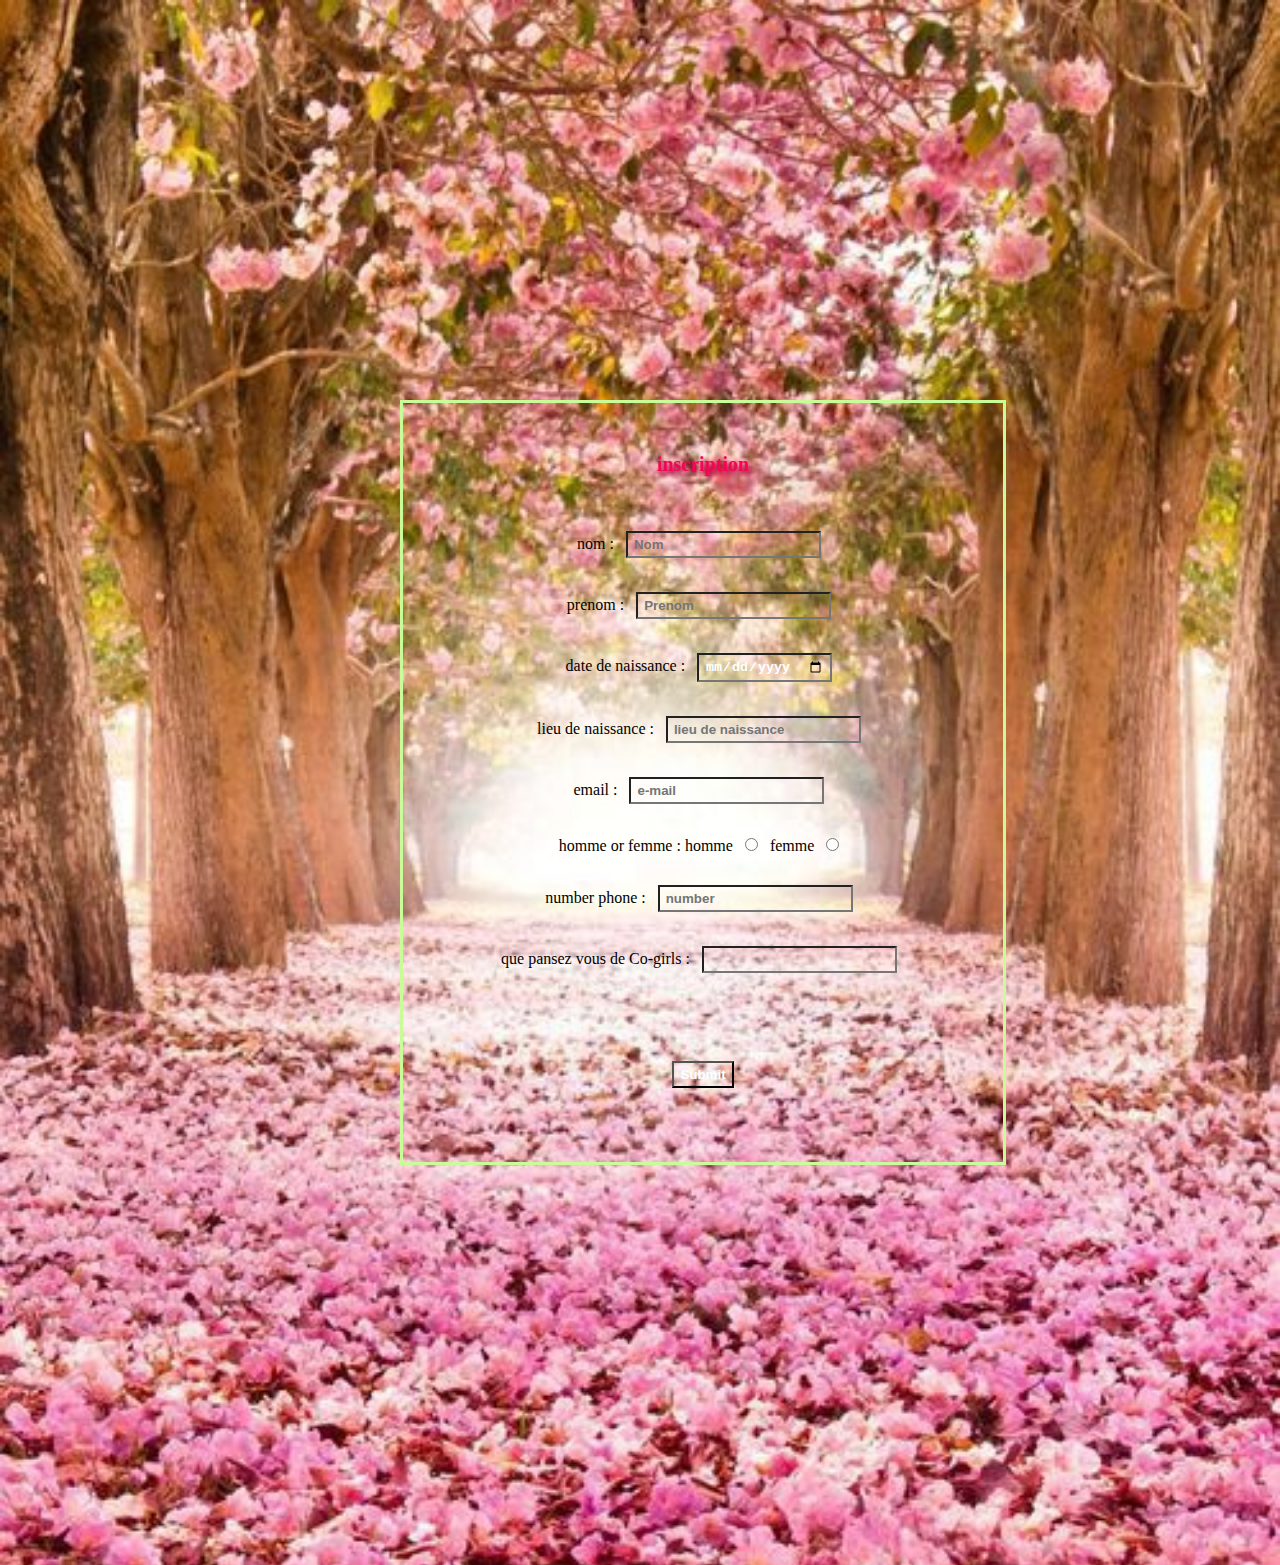
<file: formulairesimple.html>
<! DOCTYPE html >
 <html>
 	<head>
 		<title>
 		formulaire
 		</title>
 		<link rel="stylesheet" type="text/css" href="formulairesmple.css">
 	</head>
 	<body>
 		<div id="forml">
 		<form>
	 		<p id="inscription"> inscription </p>

	 		<label for="nom"> nom : </label>
	 		<input type="text" placeholder="Nom" name="nom"><br><br>

	 		<label for="prenom"> prenom : </label>
	 		<input type="text" placeholder="Prenom" name="prenom"><br><br>
	 		
	 		<label for="ddn"> date de naissance : </label>
	 		<input type="date" placeholder="date de naissance" name="ddn"><br><br>
	 		<label for="ldn"> lieu de naissance : </label>
	 		<input type="text" name="ldn" placeholder="lieu de naissance"><br><br>
	 		<label for="email" > email : </label>
	 		<input type="mail" placeholder="e-mail" name="email"><br><br>

	 		<label for="sexe"> homme or femme : </label>
	 		<label for="sexe"> homme </label>
	 		<input type="radio" name="sexe" value="homme">

	 		<label for="sexe"> femme </label>
	 		<input type="radio" name="sexe" value="femme"><br><br>

	 		<label for="telephone"> number phone : </label>
	 		<input type="number" placeholder="number" name="telephone"><br><br>

	 		<label for="presentation"> que pansez vous de Co-girls : </label>
	 		<input type="textaria" name="presentation"><br><br>

            <br><br><br>
            <div id="button">
            	<input type="submit" name="valider">
            </div>
	 		
</div>
 		<script>
 			alert("hello ");
 		</script>
	  		
	 	</form>	
 	</body>
 </html>
</file>
<file: formulairesmple.css>
body{
	    background : url(nature.jpg) ;
	    background-size: cover;
	    background-repeat: no-repeat;
		border: solid 3px #C9FC99 ;
		width: 500px;
		margin: 400px;
		padding: 50px;
}


#forml{
	text-align: center;
	border-radius: 12px;
	box-sizing: border-box;
}


#inscription {
	color: #F30557;
	height: 50px;
	font-weight: bold;
	text-shadow: 2px 4px 4px #AB043E ;
	font-size: 20px;
}

input {
	margin: 8px;
	background-color: transparent;
	padding: 4px 6px ;
	color: #fff;
	font-weight: bold;
}

#button{
    text-decoration:center;
	color: black ;
}
</file>
